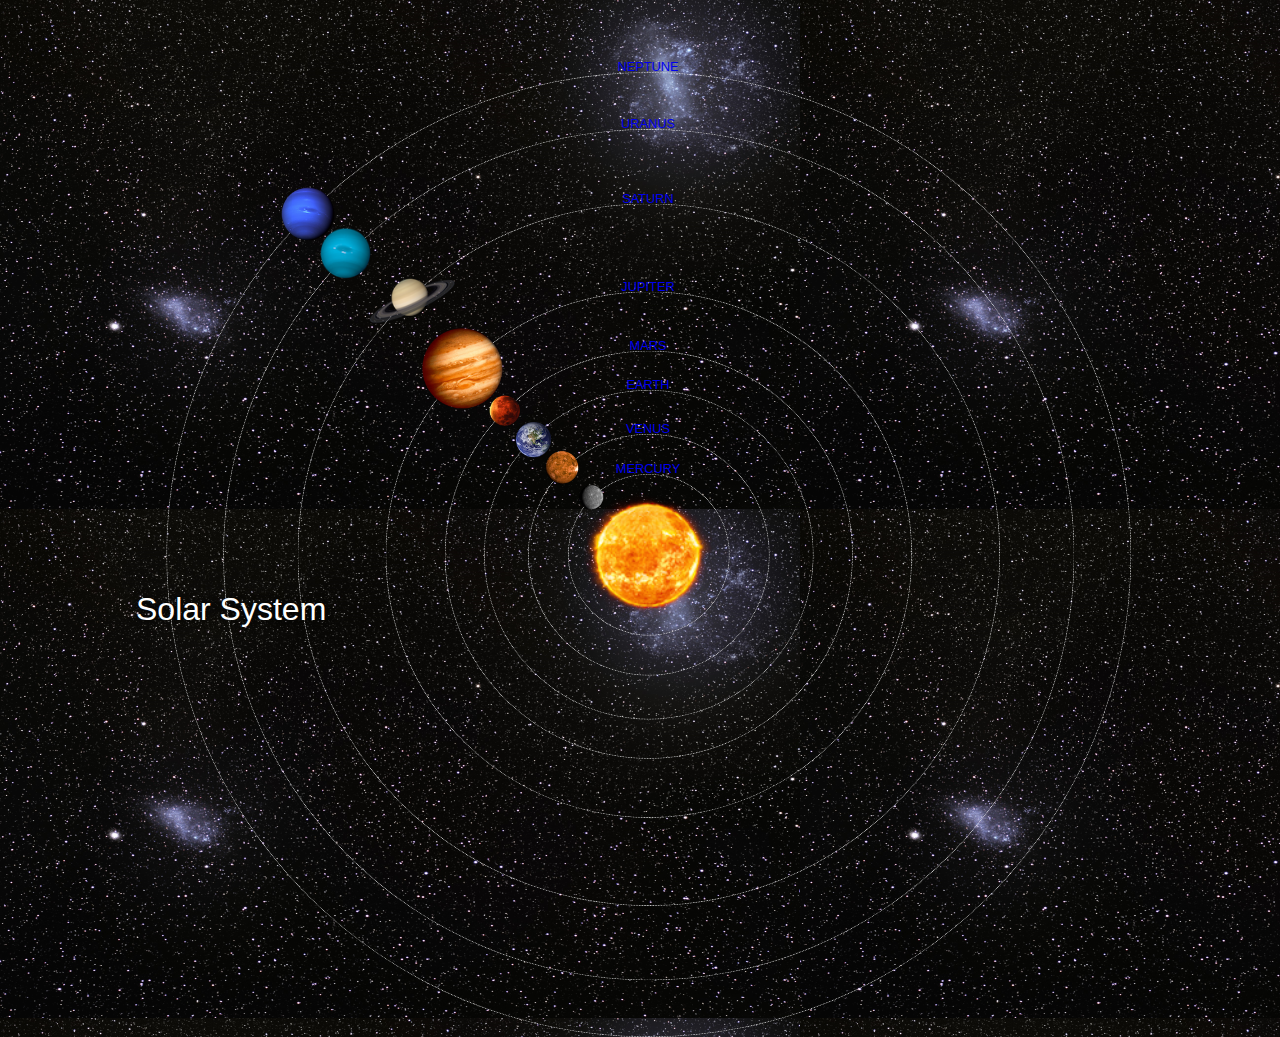
<file: index.html>
<!DOCTYPE html>
<html>

    <head>
        <title>Solar System</title>
        <link rel="stylesheet" href="style.css"/>
    </head>

    <body>
        <div id="container">
            
            <h1>Solar System</h1>
            <a href="sun.html"><img src="images/sun.png" id="sun"/></a>

            <div id="neptune-orbit">
                <a href="neptune.html"><img src="images/neptune.png" id="neptune"/></a>
            </div>
            <div id="neptune-label" class="label-box">
                <a href="neptune.html">NEPTUNE</a>
            </div>

            <div id="uranus-orbit">
                <a href="uranus.html"><img src="images/uranus.png" id="uranus"/></a>
            </div>
            <div id="uranus-label" class="label-box">
                <a href="uranus.html">URANUS</a>
            </div>

            <div id="saturn-orbit">
                <a href="saturn.html"><img src="images/saturn.png" id="saturn"/></a>
            </div>
            <div id="saturn-label" class="label-box">
                <a href="saturn.html">SATURN</a>
            </div>

            <div id="jupiter-orbit">
                <a href="jupiter.html"><img src="images/jupiter.png" id="jupiter"/></a>
            </div>
            <div id="jupiter-label" class="label-box">
                <a href="jupiter.html">JUPITER</a>
            </div>

            <div id="mars-orbit">
                <a href="mars.html"><img src="images/mars.png" id="mars"/></a>
            </div>
            <div id="mars-label" class="label-box">
                <a href="mars.html">MARS</a>
            </div>

            <div id="earth-orbit">
                <a href="earth.html"><img src="images/earth.png" id="earth"/></a>
            </div>
            <div id="earth-label" class="label-box">
                <a href="earth.html">EARTH</a>
            </div>

            <div id="venus-orbit">
                <a href="venus.html"><img src="images/venus.png" id="venus"/></a>
            </div>
            <div id="venus-label" class="label-box">
                <a href="venus.html">VENUS</a>
            </div>

            <div id="mercury-orbit">
                <a href="mercury.html"><img src="images/mercury.png" id="mercury"/></a>
            </div>
            <div id="mercury-label" class="label-box">
                <a href="mercury.html">MERCURY</a>
            </div>

        </div>
    </body>

</html>
</file>
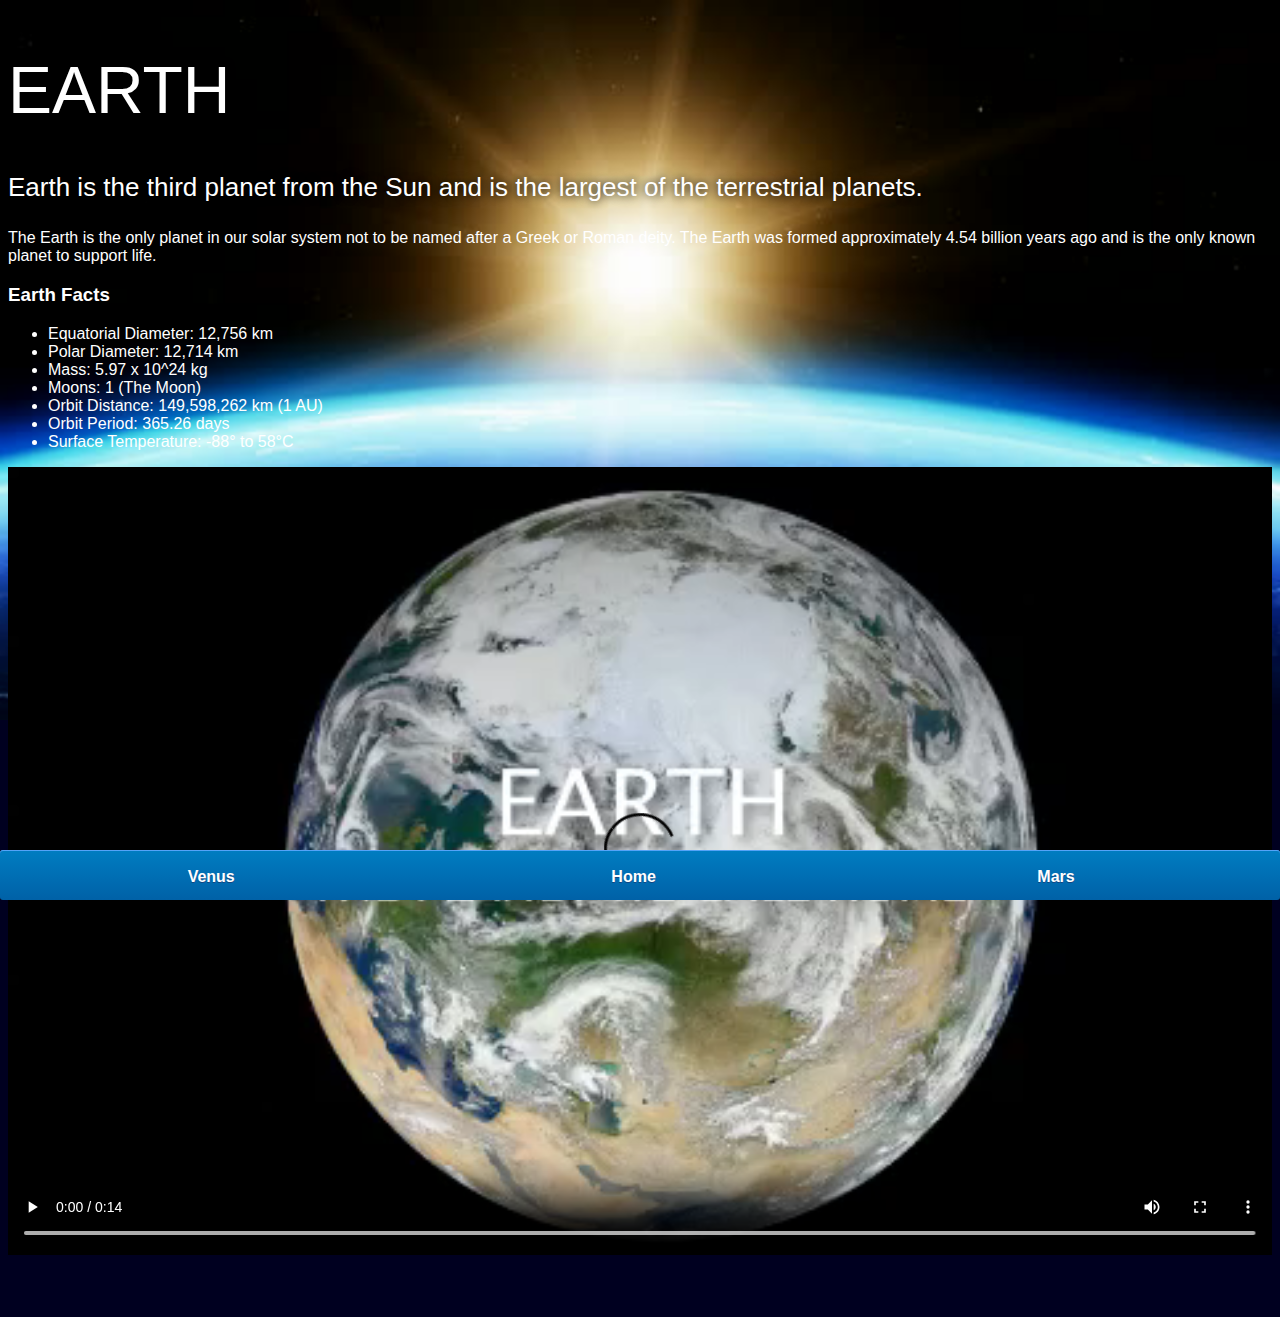
<file: earth.html>
<!DOCTYPE html>
<html>

    <head>
        <title>Solar System</title>
        <link rel="stylesheet" href="style-pages.css"/>
    </head>

    <body>
        
        <div id="main">
            <div id="content">

                <h1>Earth</h1>
                <p class="intro">
                    Earth is the third planet from the Sun and is the largest of the terrestrial planets. 
                </p>             

                <p>
                    The Earth is the only planet in our solar system not to be named after a Greek or Roman deity. The Earth was formed approximately 4.54 billion years ago and is the only known planet to support life.
                </p>

                <h3>Earth Facts</h3>
                <ul>
                    <li>Equatorial Diameter:	12,756 km</li>
                    <li>Polar Diameter:	12,714 km</li>
                    <li>Mass:	5.97 x 10^24 kg</li>
                    <li>Moons:	1 (The Moon)</li>
                    <li>Orbit Distance:	149,598,262 km (1 AU)</li>
                    <li>Orbit Period:	365.26 days</li>
                    <li>Surface Temperature:	-88&deg; to 58&deg;C</li>
                </ul>

                <video id="video" controls>
                    <source src="videos/earth-video.mp4" type="video/mp4">
                </video>

            </div>
            
            <div id="tabs-bottom">
                <a href="venus.html">Venus</a>
                <a href="index.html">Home</a>
                <a href="mars.html">Mars</a>
            </div>
        </div>

    </body>
</html>
</file>
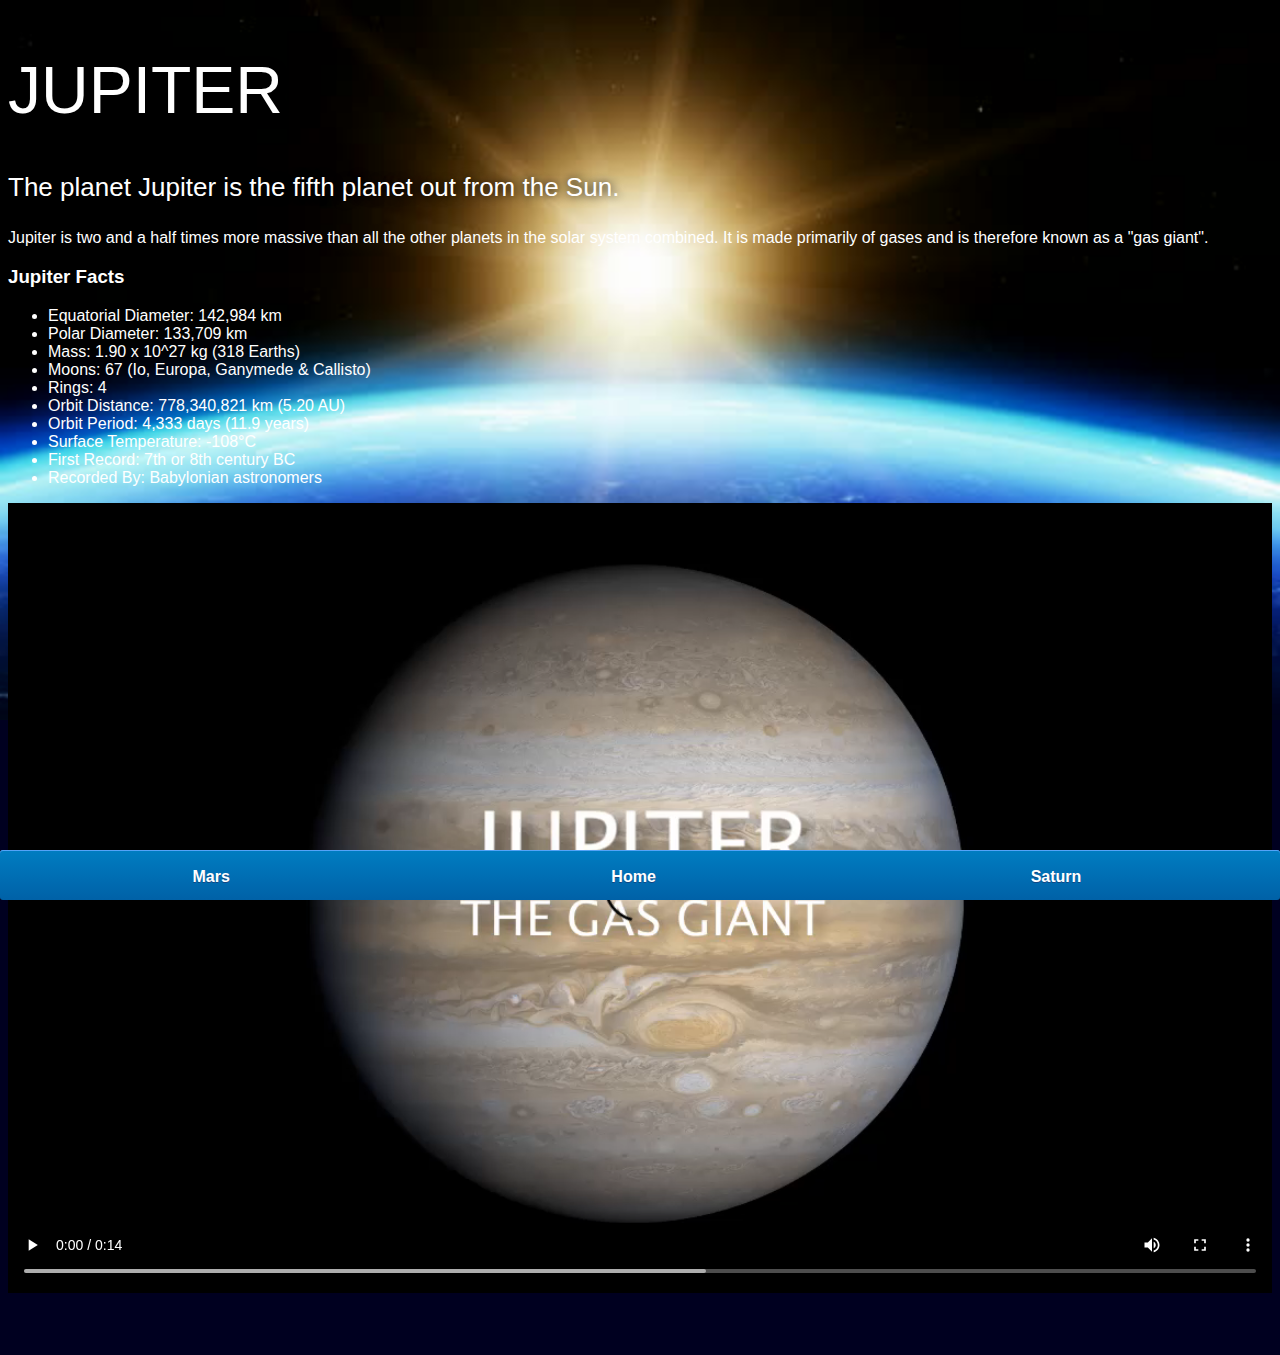
<file: jupiter.html>
<!DOCTYPE html>
<html>

    <head>
        <title>Solar System</title>
        <link rel="stylesheet" href="style-pages.css"/>
    </head>

    <body>
        
        <div id="main">
            <div id="content">

                <h1>Jupiter</h1>
                <p class="intro">
                    The planet Jupiter is the fifth planet out from the Sun.
                </p>             

                <p>
                    Jupiter is two and a half times more massive than all the other planets in the solar system combined. It is made primarily of gases and is therefore known as a "gas giant".
                </p>

                <h3>Jupiter Facts</h3>
                <ul>
                    <li>Equatorial Diameter:	142,984 km</li>
                    <li>Polar Diameter:	133,709 km</li>
                    <li>Mass:	1.90 x 10^27 kg (318 Earths)</li>
                    <li>Moons:	67 (Io, Europa, Ganymede & Callisto)</li>
                    <li>Rings:	4</li>
                    <li>Orbit Distance:	778,340,821 km (5.20 AU)</li>
                    <li>Orbit Period:	4,333 days (11.9 years)</li>
                    <li>Surface Temperature:	-108&deg;C</li>
                    <li>First Record:	7th or 8th century BC</li>
                    <li>Recorded By:	Babylonian astronomers</li>
                </ul>

                <video id="video" controls>
                    <source src="videos/jupiter-video.mp4" type="video/mp4">
                </video>

            </div>

            <div id="tabs-bottom">
                <a href="mars.html">Mars</a>
                <a href="index.html">Home</a>
                <a href="saturn.html">Saturn</a>
            </div>
        </div>

    </body>
</html>
</file>
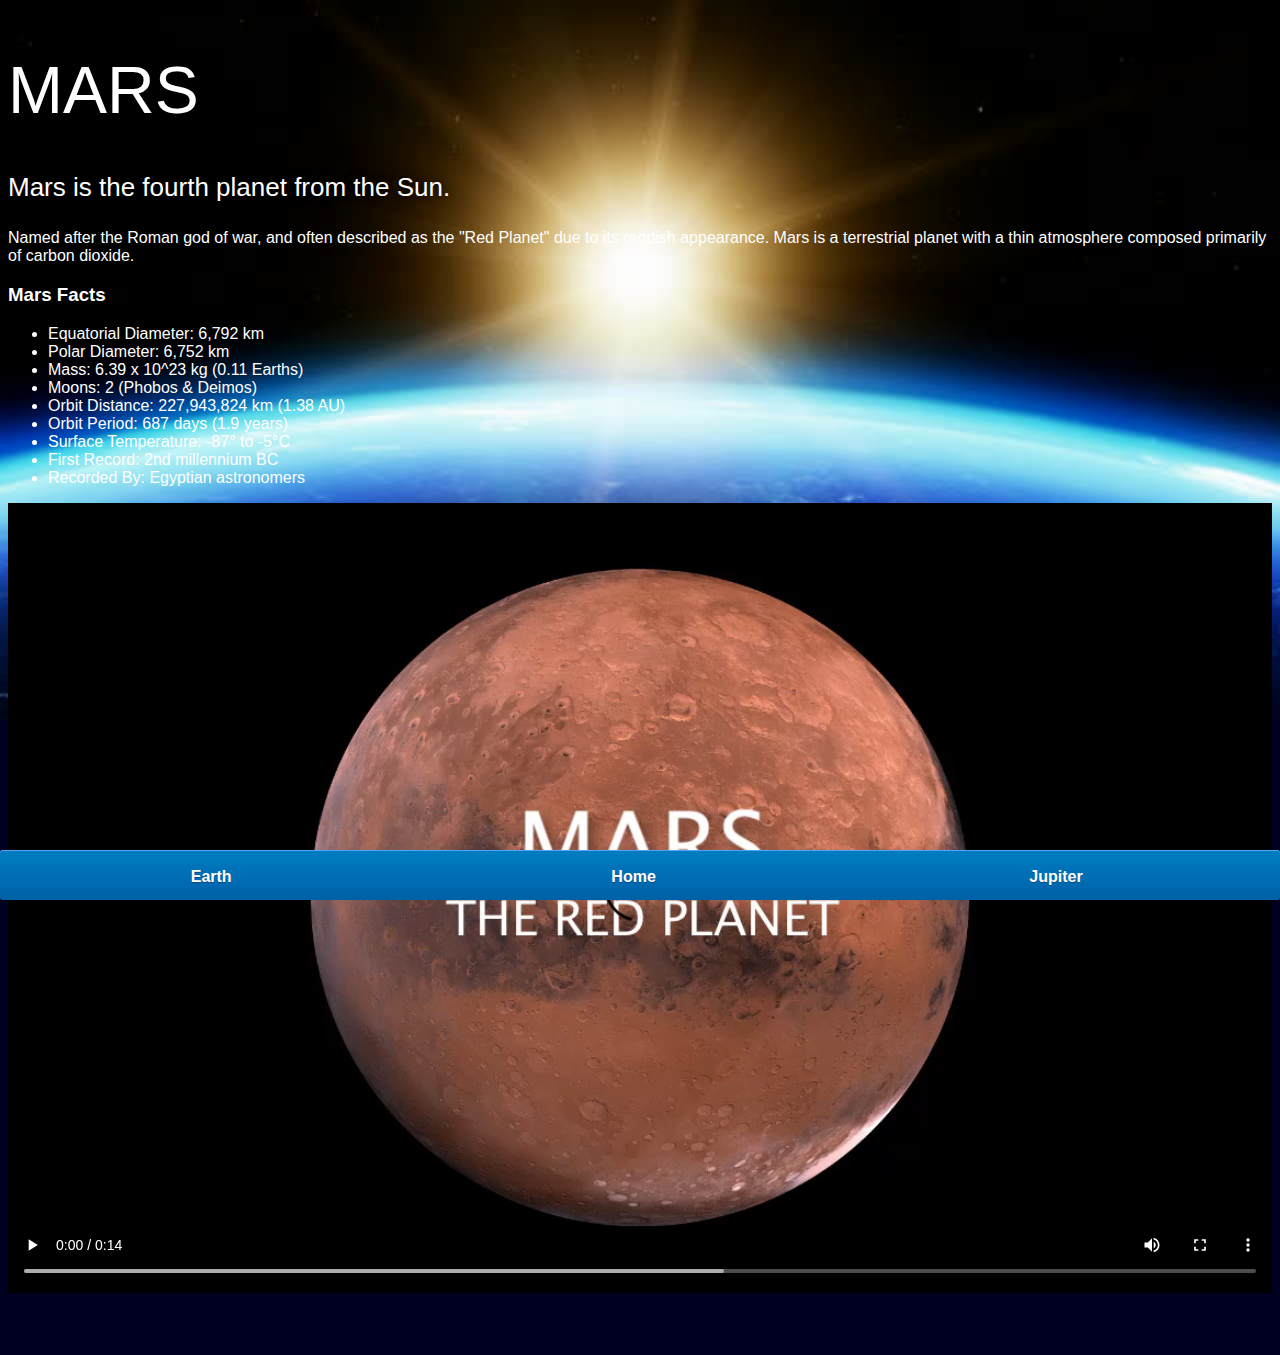
<file: mars.html>
<!DOCTYPE html>
<html>

    <head>
        <title>Solar System</title>
        <link rel="stylesheet" href="style-pages.css"/>
    </head>

    <body>

        <div id="main">
            <div id="content">

                <h1>Mars</h1>
                <p class="intro">
                    Mars is the fourth planet from the Sun.  
                </p>             

                <p>
                    Named after the Roman god of war, and often described as the "Red Planet" due to its reddish appearance. Mars is a terrestrial planet with a thin atmosphere composed primarily of carbon dioxide.
                </p>

                <h3>Mars Facts</h3>
                <ul>
                    <li>Equatorial Diameter:	6,792 km</li>
                    <li>Polar Diameter:	6,752 km</li>
                    <li>Mass:	6.39 x 10^23 kg (0.11 Earths)</li>
                    <li>Moons:	2 (Phobos & Deimos)</li>
                    <li>Orbit Distance:	227,943,824 km (1.38 AU)</li>
                    <li>Orbit Period:	687 days (1.9 years)</li>
                    <li>Surface Temperature:	-87&deg; to -5&deg;C</li>
                    <li>First Record:	2nd millennium BC</li>
                    <li>Recorded By:	Egyptian astronomers</li>
                </ul>
                
                <video id="video" controls>
                    <source src="videos/mars-video.mp4" type="video/mp4">
                </video>

            </div>
            
            <div id="tabs-bottom">
                <a href="earth.html">Earth</a>
                <a href="index.html">Home</a>
                <a href="jupiter.html">Jupiter</a>
            </div>
        </div>

    </body>
</html>
</file>
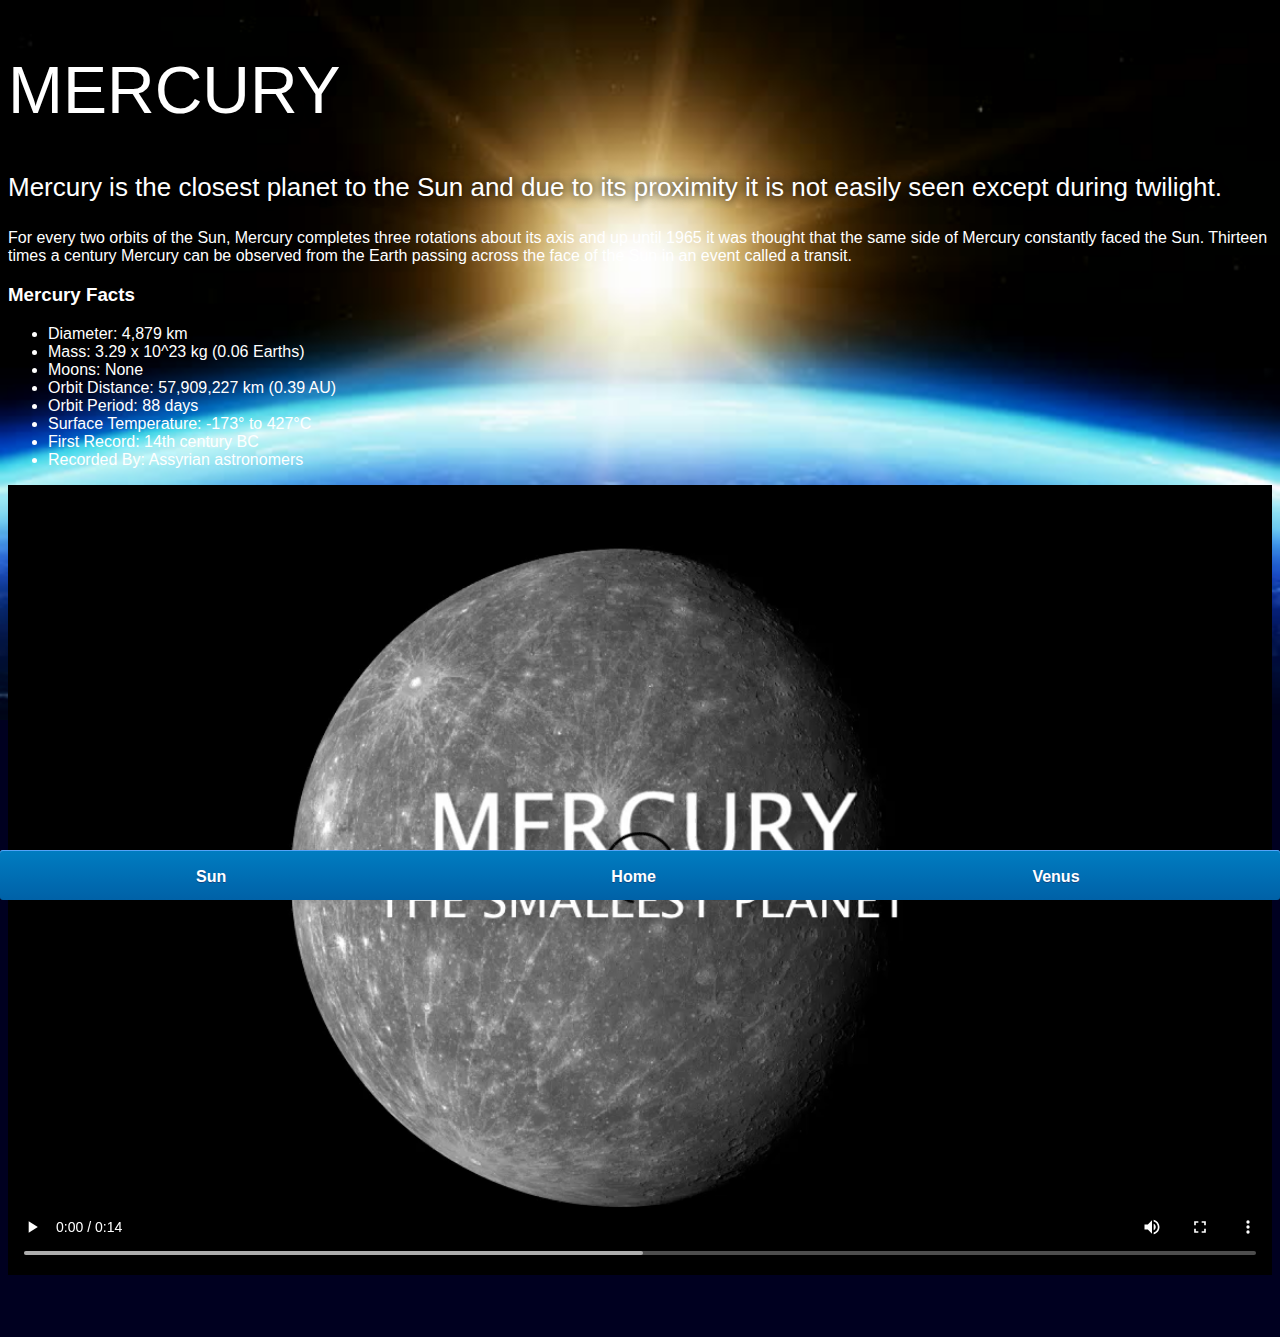
<file: mercury.html>
<!DOCTYPE html>
<html>

    <head>
        <title>Solar System</title>
        <link rel="stylesheet" href="style-pages.css"/>
    </head>

    <body>

        <div id="main">
            <div id="content">

                <h1>Mercury</h1>
                <p class="intro">
                    Mercury is the closest planet to the Sun and due to its proximity it is not easily seen except during twilight. 
                </p>             

                <p>
                    For every two orbits of the Sun, Mercury completes three rotations about its axis and up until 1965 it was thought that the same side of Mercury constantly faced the Sun. Thirteen times a century Mercury can be observed from the Earth passing across the face of the Sun in an event called a transit.
                </p>

                <h3>Mercury Facts</h3>
                <ul>
                    <li>Diameter:	4,879 km</li>
                    <li>Mass:	3.29 x 10^23 kg (0.06 Earths)</li>
                    <li>Moons:	None</li>
                    <li>Orbit Distance:	57,909,227 km (0.39 AU)</li>
                    <li>Orbit Period:	88 days</li>
                    <li>Surface Temperature:	-173&deg; to 427&deg;C</li>
                    <li>First Record:	14th century BC</li>
                    <li>Recorded By:	Assyrian astronomers</li>
                </ul>

                <video id="video" controls>
                    <source src="videos/mercury-video.mp4" type="video/mp4">
                </video>

            </div>
            
            <div id="tabs-bottom">
                <a href="sun.html">Sun</a>
                <a href="index.html">Home</a>
                <a href="venus.html">Venus</a>
            </div>
        </div>

    </body>
</html>
</file>
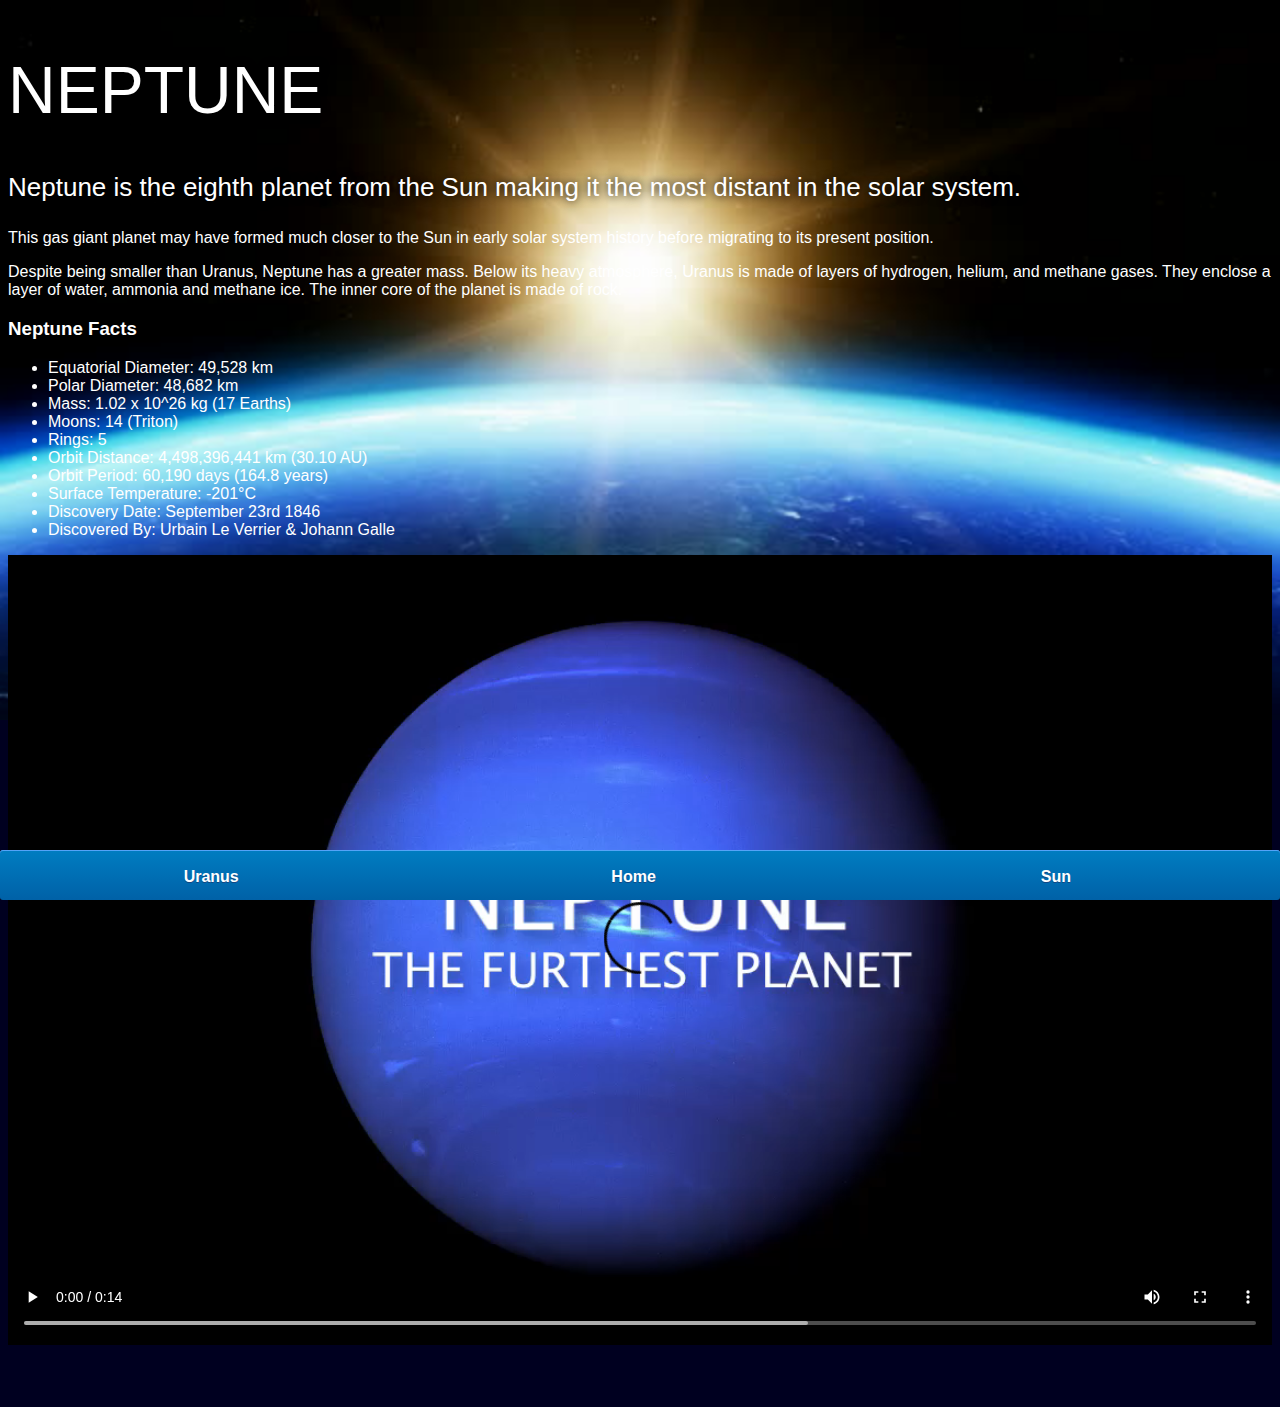
<file: neptune.html>
<!DOCTYPE html>
<html>

    <head>
        <title>Solar System</title>
        <link rel="stylesheet" href="style-pages.css"/>
    </head>

    <body>
        
        <div id="main">
            <div id="content">

                <h1>Neptune</h1>
                <p class="intro">
                    Neptune is the eighth planet from the Sun making it the most distant in the solar system. 
                </p>             
                <p>
                    This gas giant planet may have formed much closer to the Sun in early solar system history before migrating to its present position.</p>

                <p>Despite being smaller than Uranus, Neptune has a greater mass. Below its heavy atmosphere, Uranus is made of layers of hydrogen, helium, and methane gases. They enclose a layer of water, ammonia and methane ice. The inner core of the planet is made of rock.</p>

                <h3>Neptune Facts</h3>
                <ul>
                    <li>Equatorial Diameter:	49,528 km</li>
                    <li>Polar Diameter:	48,682 km</li>
                    <li>Mass:	1.02 x 10^26 kg (17 Earths)</li>
                    <li>Moons:	14 (Triton)</li>
                    <li>Rings:	5</li>
                    <li>Orbit Distance:	4,498,396,441 km (30.10 AU)</li>
                    <li>Orbit Period:	60,190 days (164.8 years)</li>
                    <li>Surface Temperature:	-201&deg;C</li>
                    <li>Discovery Date:	September 23rd 1846</li>
                    <li>Discovered By:	Urbain Le Verrier & Johann Galle</li>
                </ul>

                <video id="video" controls>
                    <source src="videos/neptune-video.mp4" type="video/mp4">
                </video>

            </div>

            <div id="tabs-bottom">
                <a href="uranus.html">Uranus</a>
                <a href="index.html">Home</a>
                <a href="sun.html">Sun</a>
            </div>
        </div>

    </body>
</html>
</file>
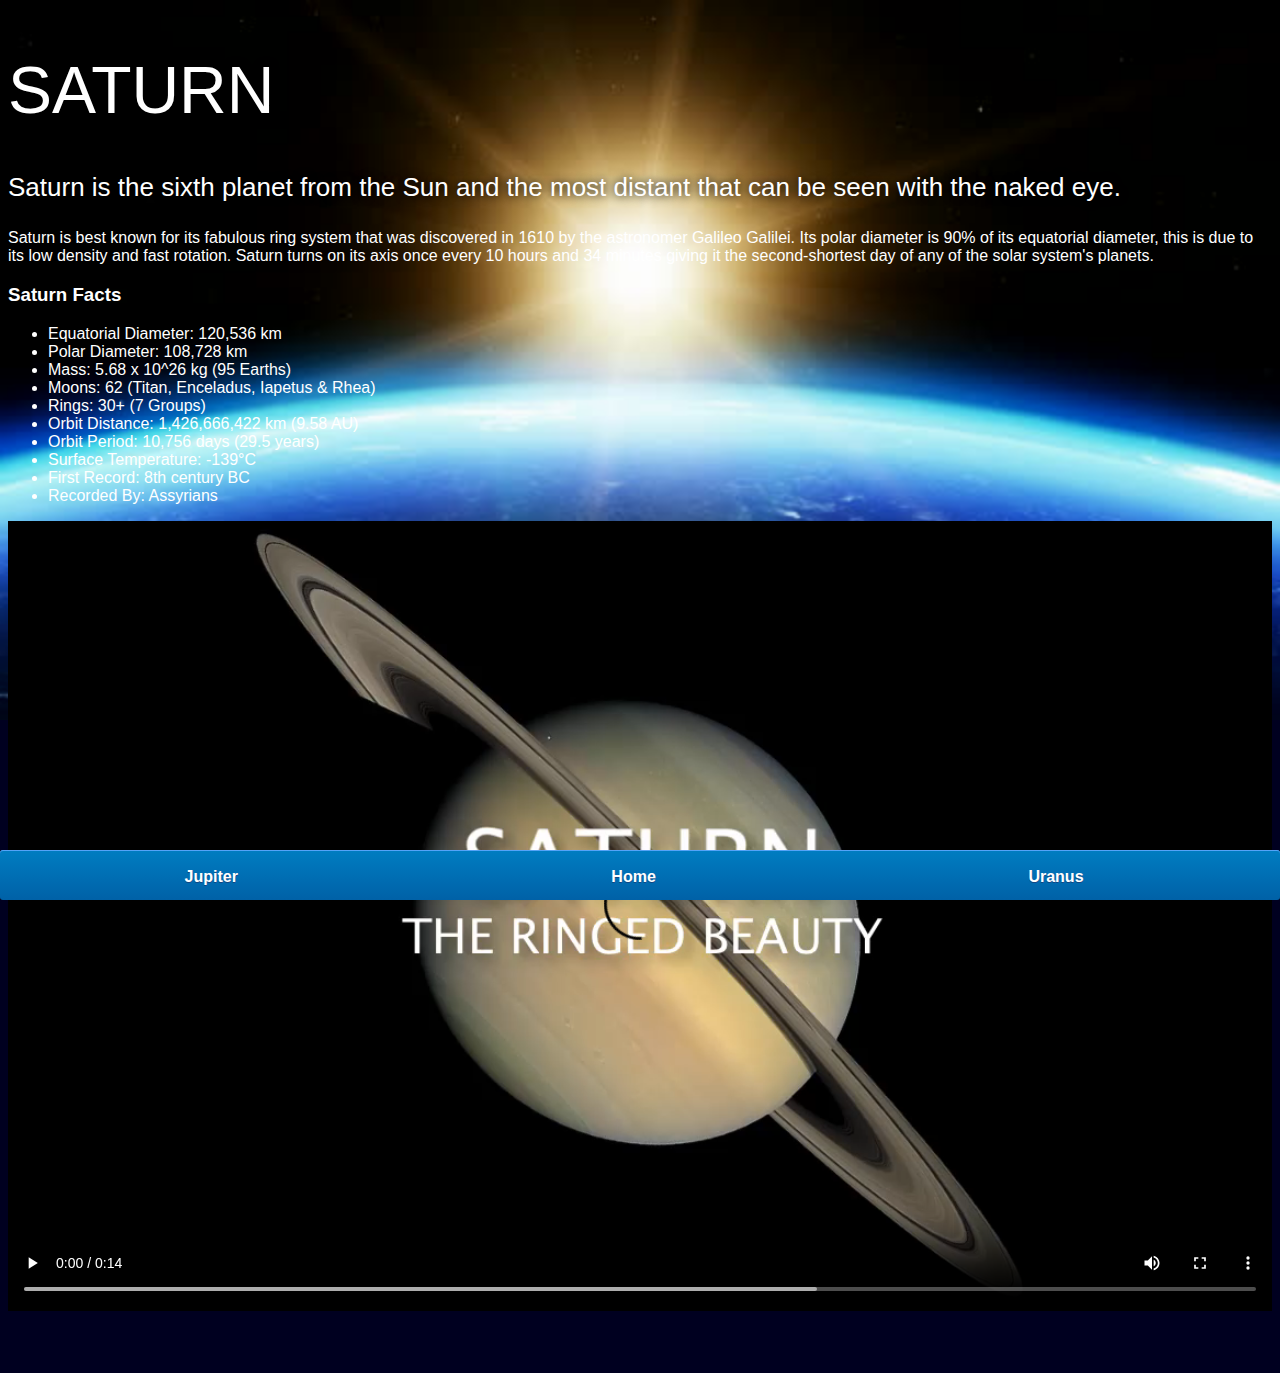
<file: saturn.html>
<!DOCTYPE html>
<html>

    <head>
        <title>Solar System</title>
        <link rel="stylesheet" href="style-pages.css"/>
    </head>

    <body>
        
        <div id="main">
            <div id="content">

                <h1>Saturn</h1>
                <p class="intro">
                    Saturn is the sixth planet from the Sun and the most distant that can be seen with the naked eye.
                </p>             

                <p>
                    Saturn is best known for its fabulous ring system that was discovered in 1610 by the astronomer Galileo Galilei. Its polar diameter is 90% of its equatorial diameter, this is due to its low density and fast rotation. Saturn turns on its axis once every 10 hours and 34 minutes giving it the second-shortest day of any of the solar system's planets.
                </p>

                <h3>Saturn Facts</h3>
                <ul>
                    <li>Equatorial Diameter:	120,536 km</li>
                    <li>Polar Diameter:	108,728 km</li>
                    <li>Mass:	5.68 x 10^26 kg (95 Earths)</li>
                    <li>Moons:	62 (Titan, Enceladus, Iapetus & Rhea)</li>
                    <li>Rings:	30+ (7 Groups)</li>
                    <li>Orbit Distance:	1,426,666,422 km (9.58 AU)</li>
                    <li>Orbit Period:	10,756 days (29.5 years)</li>
                    <li>Surface Temperature:	-139&deg;C</li>
                    <li>First Record:	8th century BC</li>
                    <li>Recorded By:	Assyrians</li>
                </ul>
                
                <video id="video" controls>
                    <source src="videos/saturn-video.mp4" type="video/mp4">
                </video>

            </div>

            <div id="tabs-bottom">
                <a href="jupiter.html">Jupiter</a>
                <a href="index.html">Home</a>
                <a href="uranus.html">Uranus</a>
            </div>
        </div>

    </body>
</html>
</file>
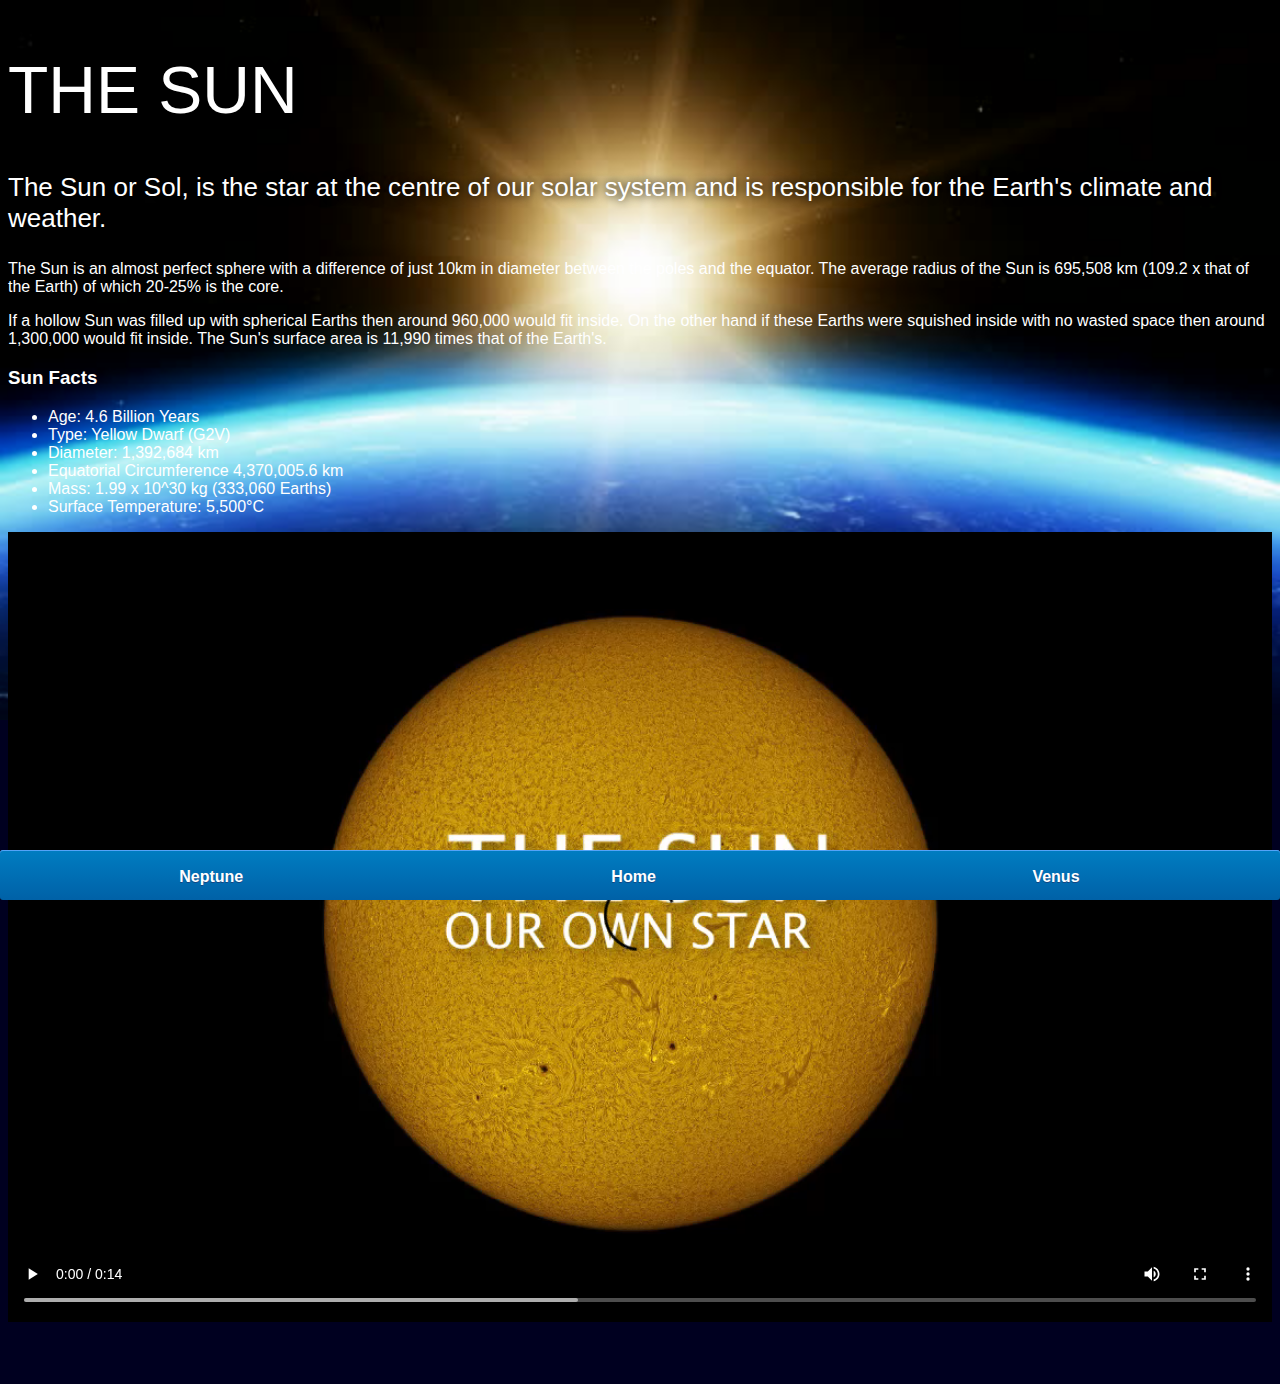
<file: sun.html>
<!DOCTYPE html>
<html>

    <head>
        <title>Solar System</title>
        <link rel="stylesheet" href="style-pages.css"/>
    </head>

    <body>
        <div id="main">
            <div id="content">

                <h1>The Sun</h1>
                <p class="intro">
                    The Sun or Sol, is the star at the centre of our solar system and is responsible for the Earth's climate and weather. 
                </p>             

                <p>
                    The Sun is an almost perfect sphere with a difference of just 10km in diameter between the poles and the equator. The average radius of the Sun is 695,508 km (109.2 x that of the Earth) of which 20-25% is the core.
                </p>
                <p>
                    If a hollow Sun was filled up with spherical Earths then around 960,000 would fit inside. On the other hand if these Earths were squished inside with no wasted space then around 1,300,000 would fit inside. The Sun's surface area is 11,990 times that of the Earth's.
                </p>

                <h3>Sun Facts</h3>
                <ul>
                    <li>Age:	4.6 Billion Years</li>
                    <li>Type:	Yellow Dwarf (G2V)</li>
                    <li>Diameter:	1,392,684 km</li>
                    <li>Equatorial Circumference	4,370,005.6 km</li>
                    <li>Mass:	1.99 x 10^30 kg (333,060 Earths)</li>
                    <li>Surface Temperature:	5,500°C</li>
                </ul>

                <video id="video" controls>
                    <source src="videos/sun-video.mp4" type="video/mp4">
                </video>
                
            </div>

            <div id="tabs-bottom">
                <a href="neptune.html">Neptune</a>
                <a href="index.html">Home</a>
                <a href="venus.html">Venus</a>
            </div>

        </div>
    </body>
</html>
</file>
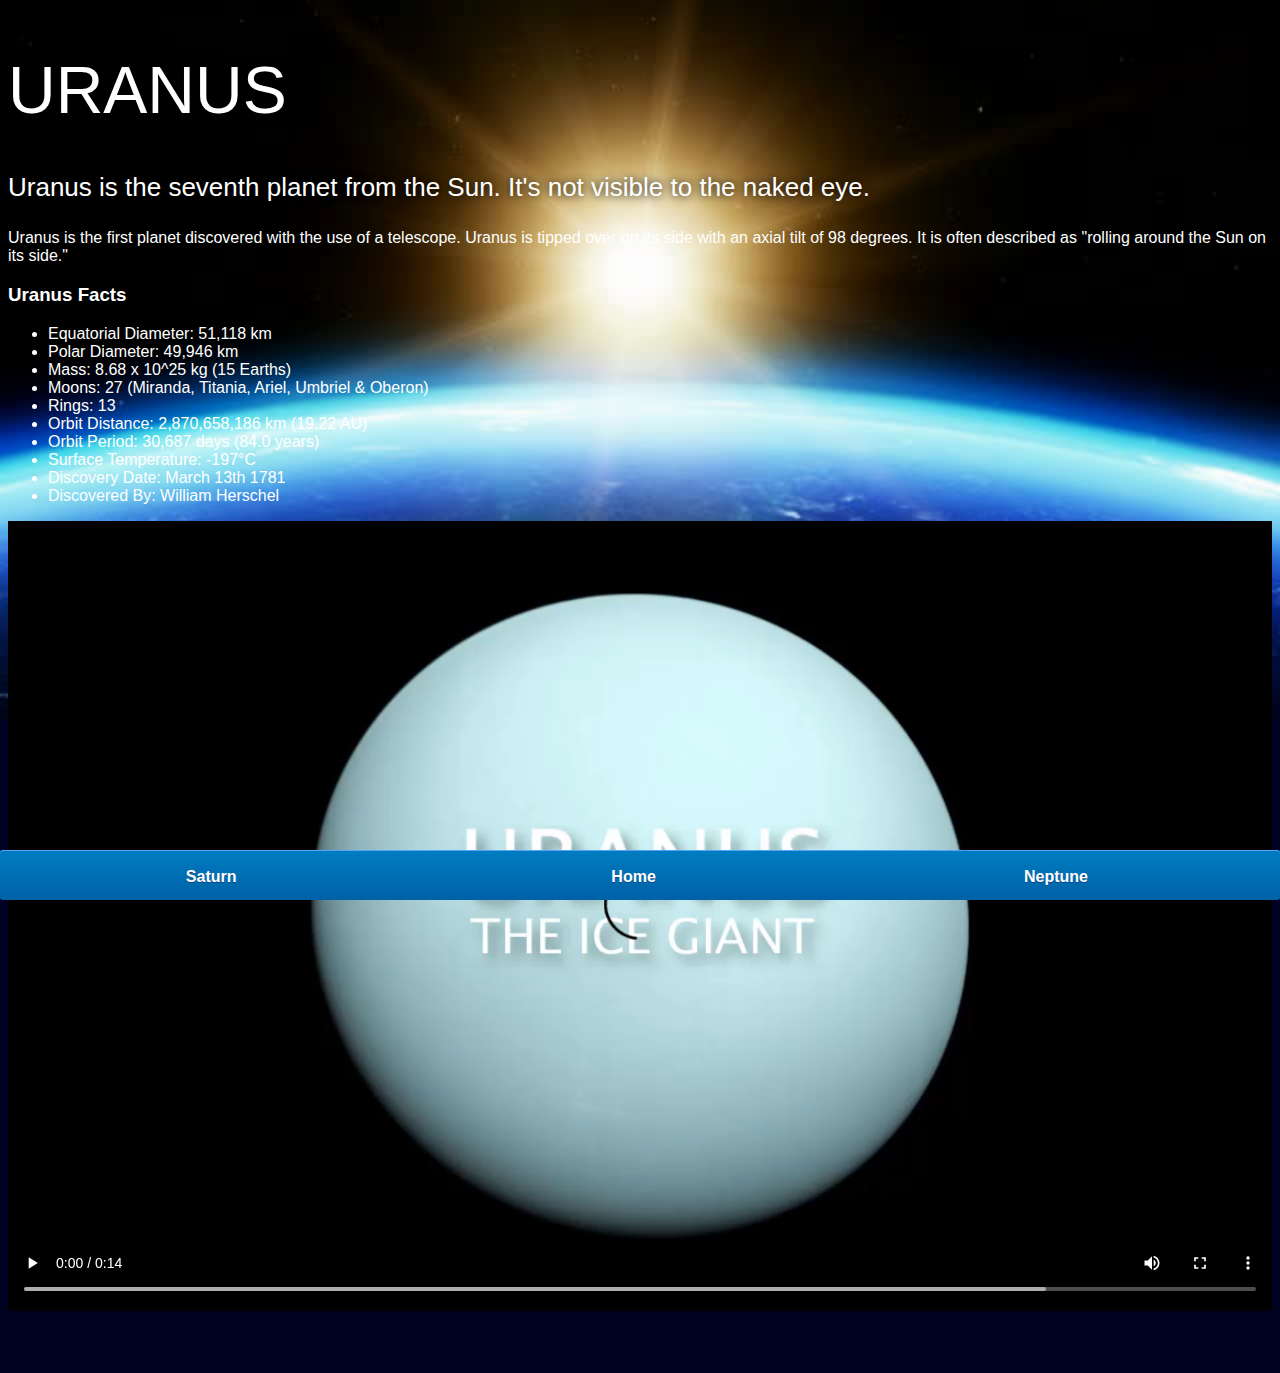
<file: uranus.html>
<!DOCTYPE html>
<html>

    <head>
        <title>Solar System</title>
        <link rel="stylesheet" href="style-pages.css"/>
    </head>

    <body>
        
        <div id="main">
            <div id="content">

                <h1>Uranus</h1>
                <p class="intro">
                    Uranus is the seventh planet from the Sun. It's not visible to the naked eye.
                </p>             

                <p>
                    Uranus is the first planet discovered with the use of a telescope. Uranus is tipped over on its side with an axial tilt of 98 degrees. It is often described as "rolling around the Sun on its side."
                </p>

                <h3>Uranus Facts</h3>
                <ul>
                    <li>Equatorial Diameter:	51,118 km</li>
                    <li>Polar Diameter:	49,946 km</li>
                    <li>Mass:	8.68 x 10^25 kg (15 Earths)</li>
                    <li>Moons:	27 (Miranda, Titania, Ariel, Umbriel & Oberon)</li>
                    <li>Rings:	13</li>
                    <li>Orbit Distance:	2,870,658,186 km (19.22 AU)</li>
                    <li>Orbit Period:	30,687 days (84.0 years)</li>
                    <li>Surface Temperature:	-197&deg;C</li>
                    <li>Discovery Date:	March 13th 1781</li>
                    <li>Discovered By:	William Herschel</li>
                </ul>

                <video id="video" controls>
                    <source src="videos/uranus-video.mp4" type="video/mp4">
                </video>

            </div>

            <div id="tabs-bottom">
                <a href="saturn.html">Saturn</a>
                <a href="index.html">Home</a>
                <a href="neptune.html">Neptune</a>
            </div>
        </div>

    </body>
</html>
</file>
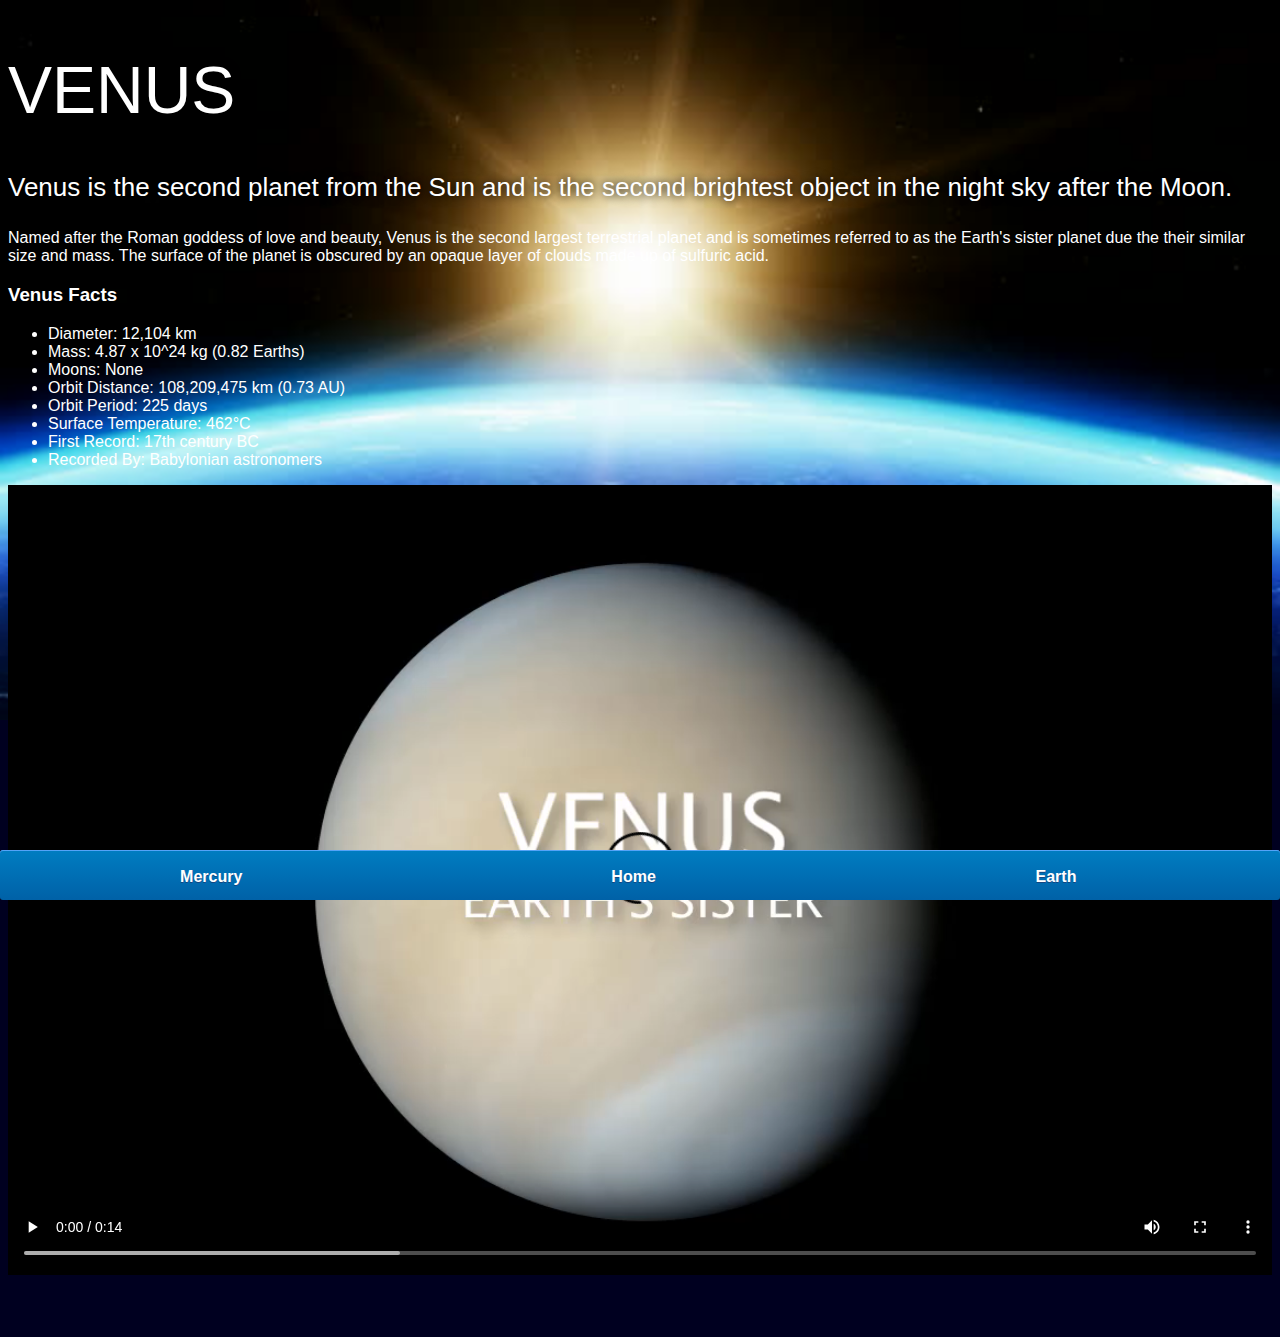
<file: venus.html>
<!DOCTYPE html>
<html>

    <head>
        <title>Solar System</title>
        <link rel="stylesheet" href="style-pages.css"/>
    </head>

    <body>
        
        <div id="main">
            <div id="content">

                <h1>Venus</h1>
                <p class="intro">
                    Venus is the second planet from the Sun and is the second brightest object in the night sky after the Moon. 
                </p>             

                <p>
                    Named after the Roman goddess of love and beauty, Venus is the second largest terrestrial planet and is sometimes referred to as the Earth's sister planet due the their similar size and mass. The surface of the planet is obscured by an opaque layer of clouds made up of sulfuric acid.
                </p>

                <h3>Venus Facts</h3>
                <ul>
                    <li>Diameter:	12,104 km</li>
                    <li>Mass:	4.87 x 10^24 kg (0.82 Earths)</li>
                    <li>Moons:	None</li>
                    <li>Orbit Distance:	108,209,475 km (0.73 AU)</li>
                    <li>Orbit Period:	225 days</li>
                    <li>Surface Temperature:	462&deg;C</li>
                    <li>First Record:	17th century BC</li>
                    <li>Recorded By:	Babylonian astronomers</li>
                </ul>

                <video id="video" controls>
                    <source src="videos/venus-video.mp4" type="video/mp4">
                </video>

            </div>

            <div id="tabs-bottom">
                <a href="mercury.html">Mercury</a>
                <a href="index.html">Home</a>
                <a href="earth.html">Earth</a>
            </div>
        </div>

    </body>
</html>
</file>
<file: style.css>
body{
    width: 100%;
    height: 100%;
    background: url(images/space.png);
    overflow: hidden;
}

h1{
    font-family: sans-serif;
    font-weight: 100;
    font-size: 40px;
    text-shadow: 0 0 10px #000000;
    color: white;
}

/*======================== SUN ========================*/

#sun{
    position: absolute;
    z-index: 1000;
    width: 160px;
    bottom: 10px;
    left: 50%;
    margin-left: -80px;
}

/*======================== NEPTUNE ========================*/

#neptune{
    width: 66px;
    height: 66px;
    margin: 143px;
    z-index: 1000;
    animation: spin-right 8s linear infinite;
    -webkit-animation: spin-right 8s linear infinite;
}

#neptune-orbit{
    position: absolute;
    width: 1204px;
    height: 1204px;
    bottom: -512px;
    left: 50%;
    margin-left: -602px;
    border: 1px dotted white;
    border-radius: 50%;
    animation: spin-left 14s linear infinite;
    -webkit-animation: spin-left 14s linear infinite;
}

#neptune-label{
    bottom: 692px;
}

/*======================== URANUS ========================*/

#uranus{
    width: 66px;
    height: 66px;
    margin: 120px;
    z-index: 1000;
    animation: spin-right 8s linear infinite;
    -webkit-animation: spin-right 8s linear infinite;
}

#uranus-orbit{
    position: absolute;
    width: 1062px;
    height: 1062px;
    bottom: -441px;
    left: 50%;
    margin-left: -531px;
    border: 1px dotted white;
    border-radius: 50%;
    animation: spin-left 15s linear infinite;
    -webkit-animation: spin-left 15s linear infinite;
}

#uranus-label{
    bottom: 620px;
}

/*======================== SATURN ========================*/

#saturn{
    width: 110px;
    margin: 85px;
    z-index: 1000;
    animation: spin-right 13s linear infinite;
    -webkit-animation: spin-right 13s linear infinite;
}

#saturn-orbit{
    position: absolute;
    width: 876px;
    height: 876px;
    bottom: -348px;
    left: 50%;
    margin-left: -438px;
    border: 1px dotted white;
    border-radius: 50%;
    animation: spin-left 13s linear infinite;
    -webkit-animation: spin-left 13s linear infinite;
}

#saturn-label{
    bottom: 527px;
}

/*======================== JUPITER ========================*/

#jupiter{
    width: 100px;
    height: 100px;
    margin: 45px;
    z-index: 1000;
    animation: spin-right 10s linear infinite;
    -webkit-animation: spin-right 10s linear infinite;
}

#jupiter-orbit{
    position: absolute;
    width: 656px;
    height: 656px;
    bottom: -238px;
    left: 50%;
    margin-left: -328px;
    border: 1px dotted white;
    border-radius: 50%;
    animation: spin-left 10s linear infinite;
    -webkit-animation: spin-left 10s linear infinite;
}

#jupiter-label{
    bottom: 417px;
}

/*==================== MARS ====================*/

#mars {
    width: 38px;
    height: 38px;
    margin: 55px;
    z-index: 1000;
    animation: spin-right 3s linear infinite;
    -webkit-animation: spin-right 3s linear infinite;
}

#mars-orbit {
    position: absolute;
    width: 508px;
    height: 508px;
    bottom: -164px;
    left: 50%;
    margin-left: -254px;
    border: 1px dotted white;
    border-radius: 50%;
    animation: spin-left 4s linear infinite;
    -webkit-animation: spin-left 4s linear infinite;
}

#mars-label{
    bottom: 343px;
}

/*==================== EARTH ====================*/

#earth {
    width: 50px;
    height: 50px;
    margin: 36px;
    z-index: 1000;
    animation: spin-right 3s linear infinite;
    -webkit-animation: spin-right 3s linear infinite;
}

#earth-orbit {
    position: absolute;
    width: 410px;
    height: 410px;
    bottom: -115px;
    left: 50%;
    margin-left: -205px;
    border: 1px dotted white;
    border-radius: 50%;
    animation: spin-left 5s linear infinite;
    -webkit-animation: spin-left 5s linear infinite;
}

#earth-label{
    bottom: 294px;
}

/*==================== VENUS ====================*/

#venus {
    width: 50px;
    height: 50px;
    margin: 16px;
    z-index: 1000;
}

#venus-orbit {
    position: absolute;
    width: 300px;
    height: 300px;
    bottom: -60px;
    left: 50%;
    margin-left: -150px;
    border: 1px dotted white;
    border-radius: 50%;
    animation: spin-left 4s linear infinite;
    -webkit-animation: spin-left 4s linear infinite;
}

#venus-label{
    bottom: 239px;
}

/*==================== MERCURY ====================*/

#mercury {
    width: 40px;
    height: 40px;
    margin: 8px;
    z-index: 1000;
}


#mercury-orbit {
    position: absolute;
    z-index: 1;
    width: 200px;
    height: 200px;
    bottom: -10px;
    left: 50%;
    margin-left: -100px;
    border: 1px dotted white;
    border-radius: 50%;
    animation: spin-left 2s linear infinite;
    -webkit-animation: spin-left 2s linear infinite;
}

#mercury-label{
    bottom: 189px;
}

/*======================== PLEASE REMOVE ========================*/

#container{
    transform: scale(0.8, 0.8) translate(0, 700px);
}

/*======================== LABEL BOX ========================*/

.label-box{
    position: absolute;
    width: 150px;
    left: 50%;
    margin-left: -75px;
    text-align: center;
    color: white;
    font-weight: 100;
    font-family: sans-serif;
}

.label-box a{
    text-decoration: none;
    padding: 0;
    margin: 0;
}

.label-box a:visited{
    color: white;
}

/*======================== ANIMATION ========================*/

@keyframes spin-left{
    100%{
        transform: rotate(-360deg);
        -webkit-transform: rotate(-360deg);
    }
}

@keyframes spin-right{
    100%{
        transform: rotate(360deg);
        -webkit-transform: rotate(360deg);
    }
}
</file>
<file: style-pages.css>
body{
    margin: 0;
    padding: 0;
    width: 100%;
    background-color: #000020;
    font-family: sans-serif;
    background-image: url(images/earth-sunrise.jpg);
    background-repeat: no-repeat;
    background-size: 100%;
    color: #ffffff;
}

h1{
    font-weight: 100;
    font-size: 66px;
    text-shadow: 0 0 10px #000000;
    text-transform: uppercase;
}

p.intro{
    font-size: 26px;
    font-weight: 200;
    text-shadow: 0 0 10px #000000;
}

#content{
    margin-bottom: 50px;
    padding: 8px;
}

#video{
    width: 100%;
}

/*=============== BOTTOM TABS ===============*/

#tabs-bottom{
    position: fixed;
    bottom: 0;
    left: 0;
    z-index: 500;
    display: inline-block;
    width: 100%;
    height: 50px;
    box-shadow: inset 0px 1px 0px 0px #54a3f7;
    background: linear-gradient(#007dc1, #0061a7);
    border-radius: 3px;
    border-color: 1px solid #124d77;
}

#tabs-bottom a{
    float: left;
    display: block;
    width: 33%;
    height: 35px;
    font-weight: 700;
    color: white;
    text-align: center;
    text-decoration: none;
    text-shadow: 0px 1px 0px #154682;
    padding-top: 18px;
}
</file>
